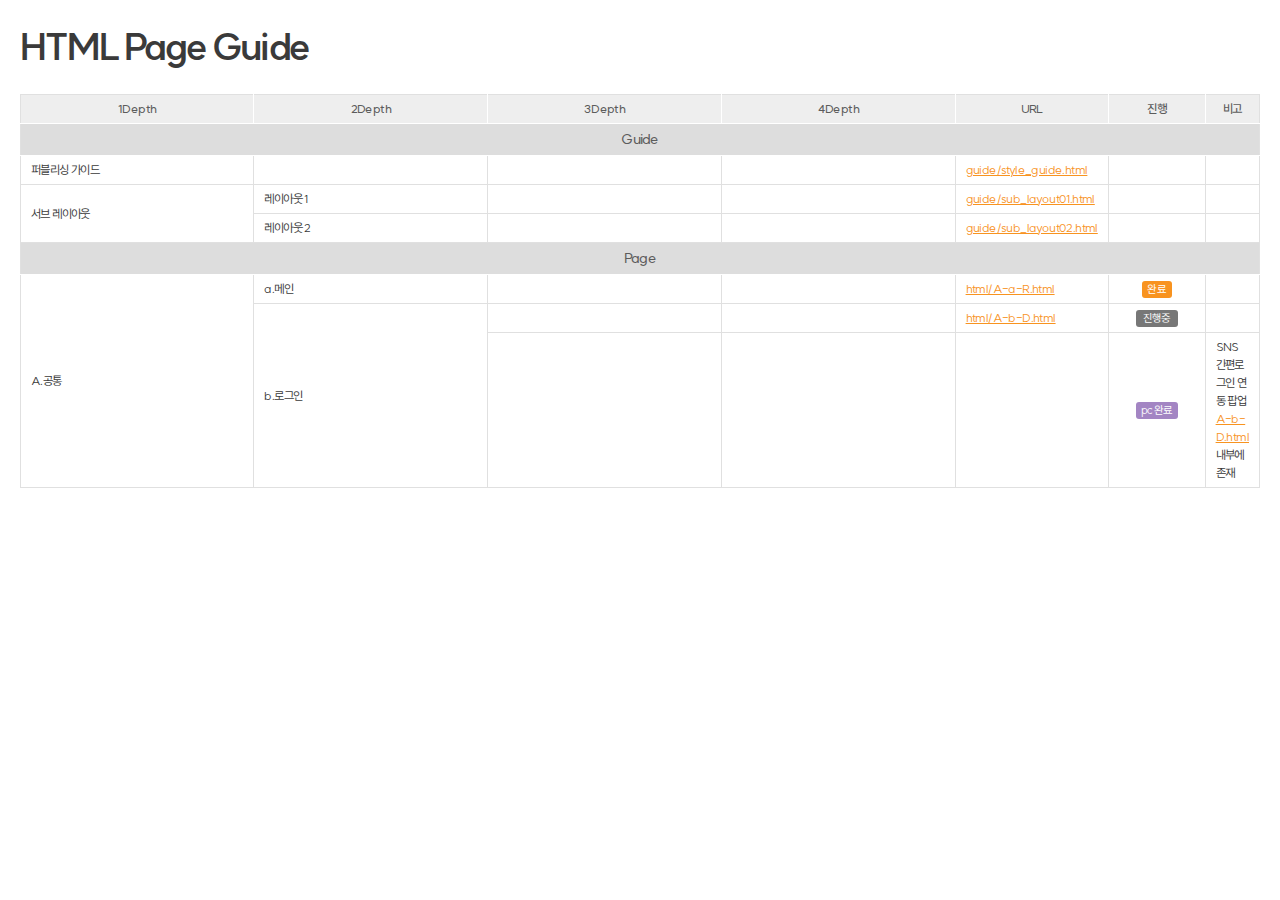
<file: ia.html>
<!DOCTYPE HTML>
<html lang="ko">
<head>
	<title>프로젝트 명</title>
	<meta http-equiv="Content-Type" content="text/html" charset="utf-8">
    <meta http-equiv="X-UA-Compatible" content="IE=edge">
    <meta name="viewport" content="width=device-width,height=device-height,initial-scale=1.0,minimum-scale=1,maximum-scale=1.0,user-scalable=no">
    <meta name="apple-mobile-web-app-capable" content="yes" />
    <meta name="apple-mobile-web-app-status-bar-style" content="black" />
    <meta name="format-detection" content="telephone=no" />

	<!-- reset css -->
    <link href="css/reset.css" rel="stylesheet" type="text/css">
    <link href="css/fonts.css" rel="stylesheet" type="text/css">

    <!-- jquery -->
    <script src="js/jquery-3.6.3.min.js"></script>
</head>
<style>
    body{ background: none; }
    .content{ padding: 0 20px; }
    h1{ padding: 20px 0; font-size: 36px; font-weight: 700; }
    table{ border: 1px solid #e0e0e0; border-collapse: collapse; width: 100%; }
    table td,
    table th{ padding: 5px 10px; font-size: 12px; vertical-align: middle; }
    table th{ background: #eeeeee; color: #5c5c5c; border: 1px solid #ffffff; border-top-color: #e0e0e0; text-align: center; font-weight: 500; }
    table th.tit-lg{ font-size: 14px; background: #dddddd; border-right: 1px solid #e0e0e0; }
    table tr th:first-child{ border-left: 1px solid #e0e0e0; }
    table tr th:last-child{ border-right: 1px solid #e0e0e0; }
    table td a,
    table td a:hover { text-decoration: underline; color: #f8931f }
    table td{ background: #ffffff; border: 1px solid #e0e0e0; }
    table td span {font-weight: bold; padding: 3px 5px; text-align: center; font-weight: 400; width: 30px; border-radius: 3px; background: #f8931f; display: block; margin: 0 auto; line-height: 1; color: #fff; font-size: 11px;}
    table td span.incomplete {background: #777777; width: 42px;}
    table td span.half {background: #a385c3; width: fit-content;}
</style>
<body>
    <div class="content">
        <h1>HTML Page Guide</h1>
        <table>
            <colgroup>
                <col style="width: 250px">
                <col style="width: 250px">
                <col style="width: 250px">
                <col style="width: 250px">
                <col style="width: auto">
                <col style="width: 100px">
                <col style="width: auto">
            </colgroup>
            <tbody>
                <tr>
                    <th>1Depth</th>
                    <th>2Depth</th>
                    <th>3Depth</th>
                    <th>4Depth</th>
                    <th>URL</th>
                    <th>진행</th>
                    <th>비고</th>
                </tr>
                <tr>
                    <th colspan="7" class="tit-lg">Guide</th>
                </tr>
                <tr>
                    <td>퍼블리싱 가이드</td>
                    <td>&nbsp;</td>
                    <td>&nbsp;</td>
                    <td>&nbsp;</td>
                    <td><a href="guide/style_guide.html" target="_blank" title="가이드">guide/style_guide.html</a></td>
                    <td>&nbsp;</td>
                    <td>&nbsp;</td>
                </tr>
                <tr>
                    <td rowspan="2">서브 레이아웃</td>
                    <td>레이아웃 1</td>
                    <td>&nbsp;</td>
                    <td>&nbsp;</td>
                    <td><a href="guide/sub_layout01.html" target="_blank" title="레이아웃1">guide/sub_layout01.html</a></td>
                    <td>&nbsp;</td>
                    <td>&nbsp;</td>
                </tr>
                <tr>
                    <td>레이아웃 2</td>
                    <td>&nbsp;</td>
                    <td>&nbsp;</td>
                    <td><a href="guide/sub_layout02.html" target="_blank" title="레이아웃2">guide/sub_layout02.html</a></td>
                    <td>&nbsp;</td>
                    <td>&nbsp;</td>
                </tr>
                <tr>
                    <th colspan="7" class="tit-lg">Page</th>
                </tr>
                <tr>
                    <td rowspan="3">A.공통</td>
                    <td>a.메인</td>
                    <td>&nbsp;</td>
                    <td>&nbsp;</td>
                    <td><a href="html/A-a-R.html" target="_blank" title="메인">html/A-a-R.html</a></td>
                    <td><span>완료</span></td>
                    <td>&nbsp;</td>
                </tr>
                <tr>
                    <td rowspan="2">b.로그인</td>
                    <td>&nbsp;</td>
                    <td>&nbsp;</td>
                    <td><a href="html/A-b-D.html" target="_blank" title="로그인">html/A-b-D.html</a></td>
                    <td><span class="incomplete">진행중</span></td>
                    <td>&nbsp;</td>
                </tr>
                <tr>
                    <td>&nbsp;</td>
                    <td>&nbsp;</td>
                    <td><a href="javascript:void(0);" target="_blank"></a></td>
                    <td><span class="half">pc 완료</span></td>
                    <td>SNS 간편로그인 연동 팝업 <a href="html/A-b-D.html" target="_blank">A-b-D.html</a> 내부에 존재</td>
                </tr>
            </tbody>
        </table>
    </div>
</body>
</html>
</file>
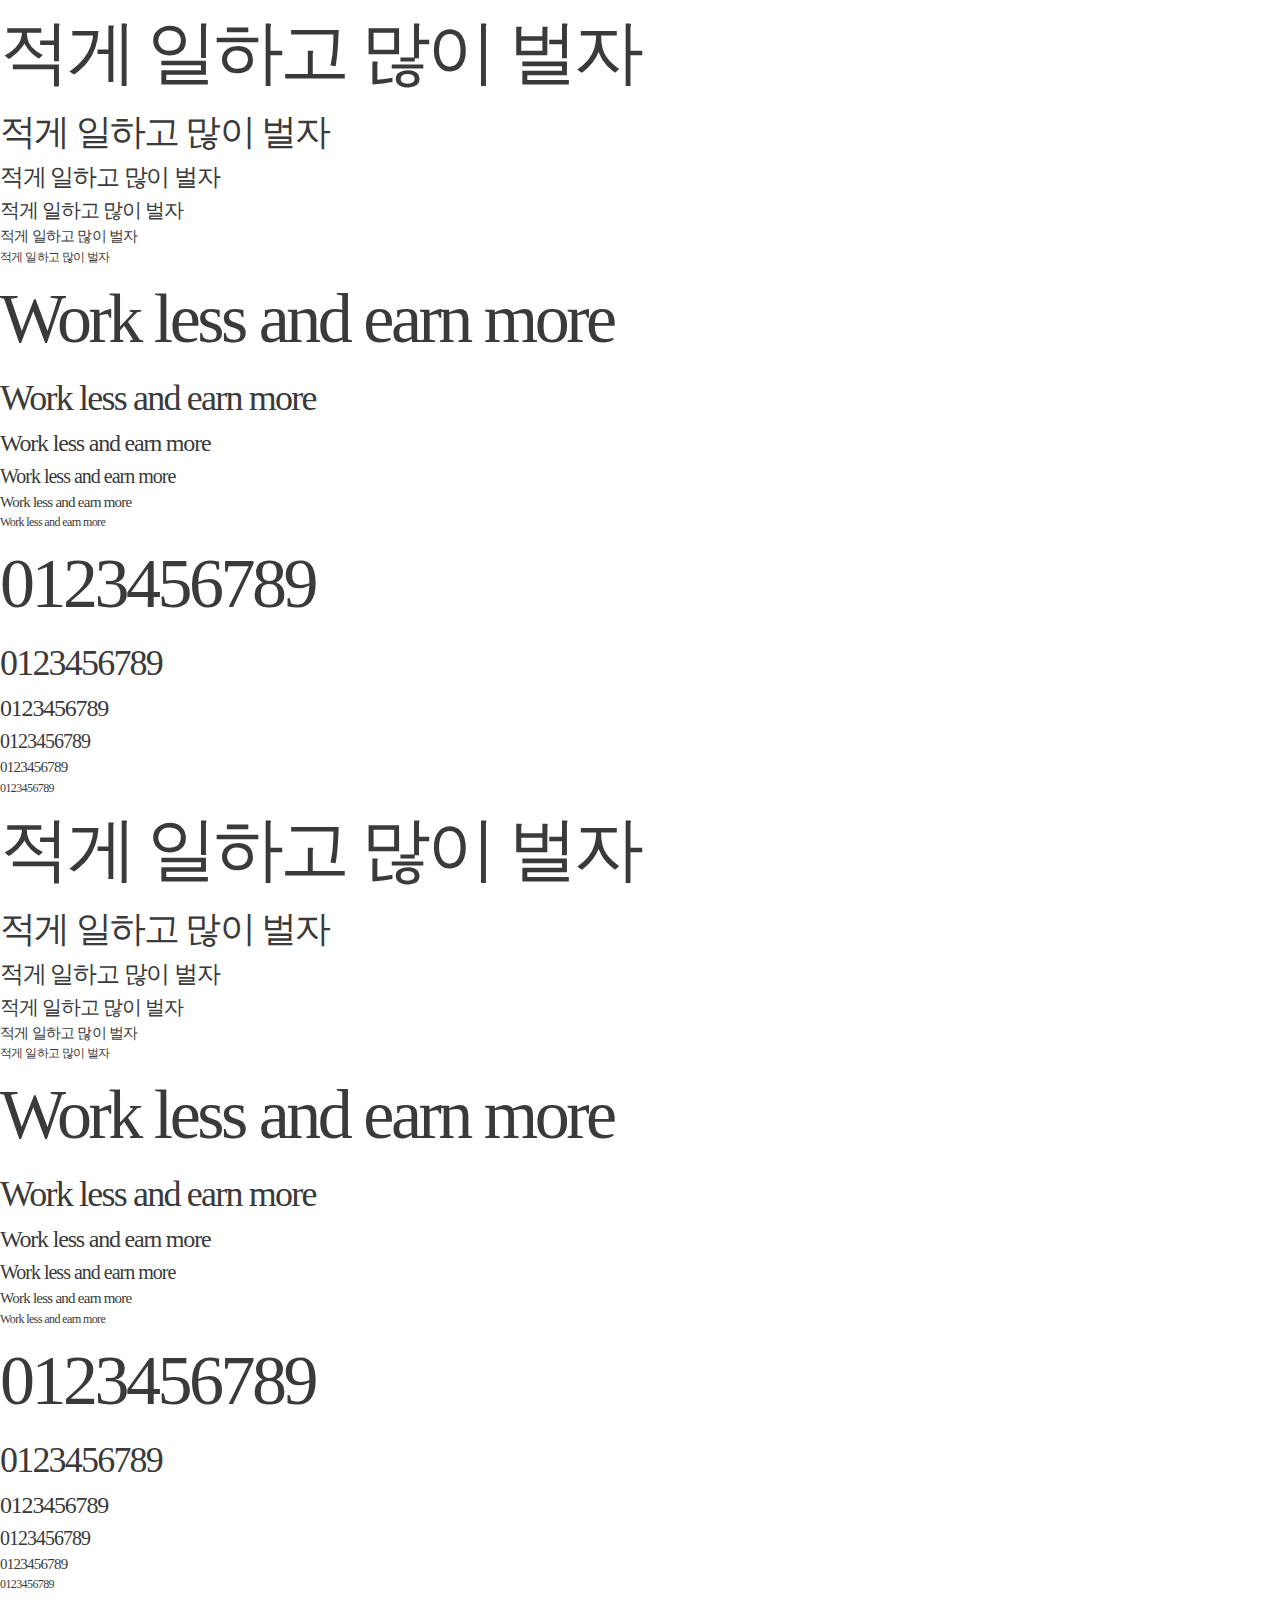
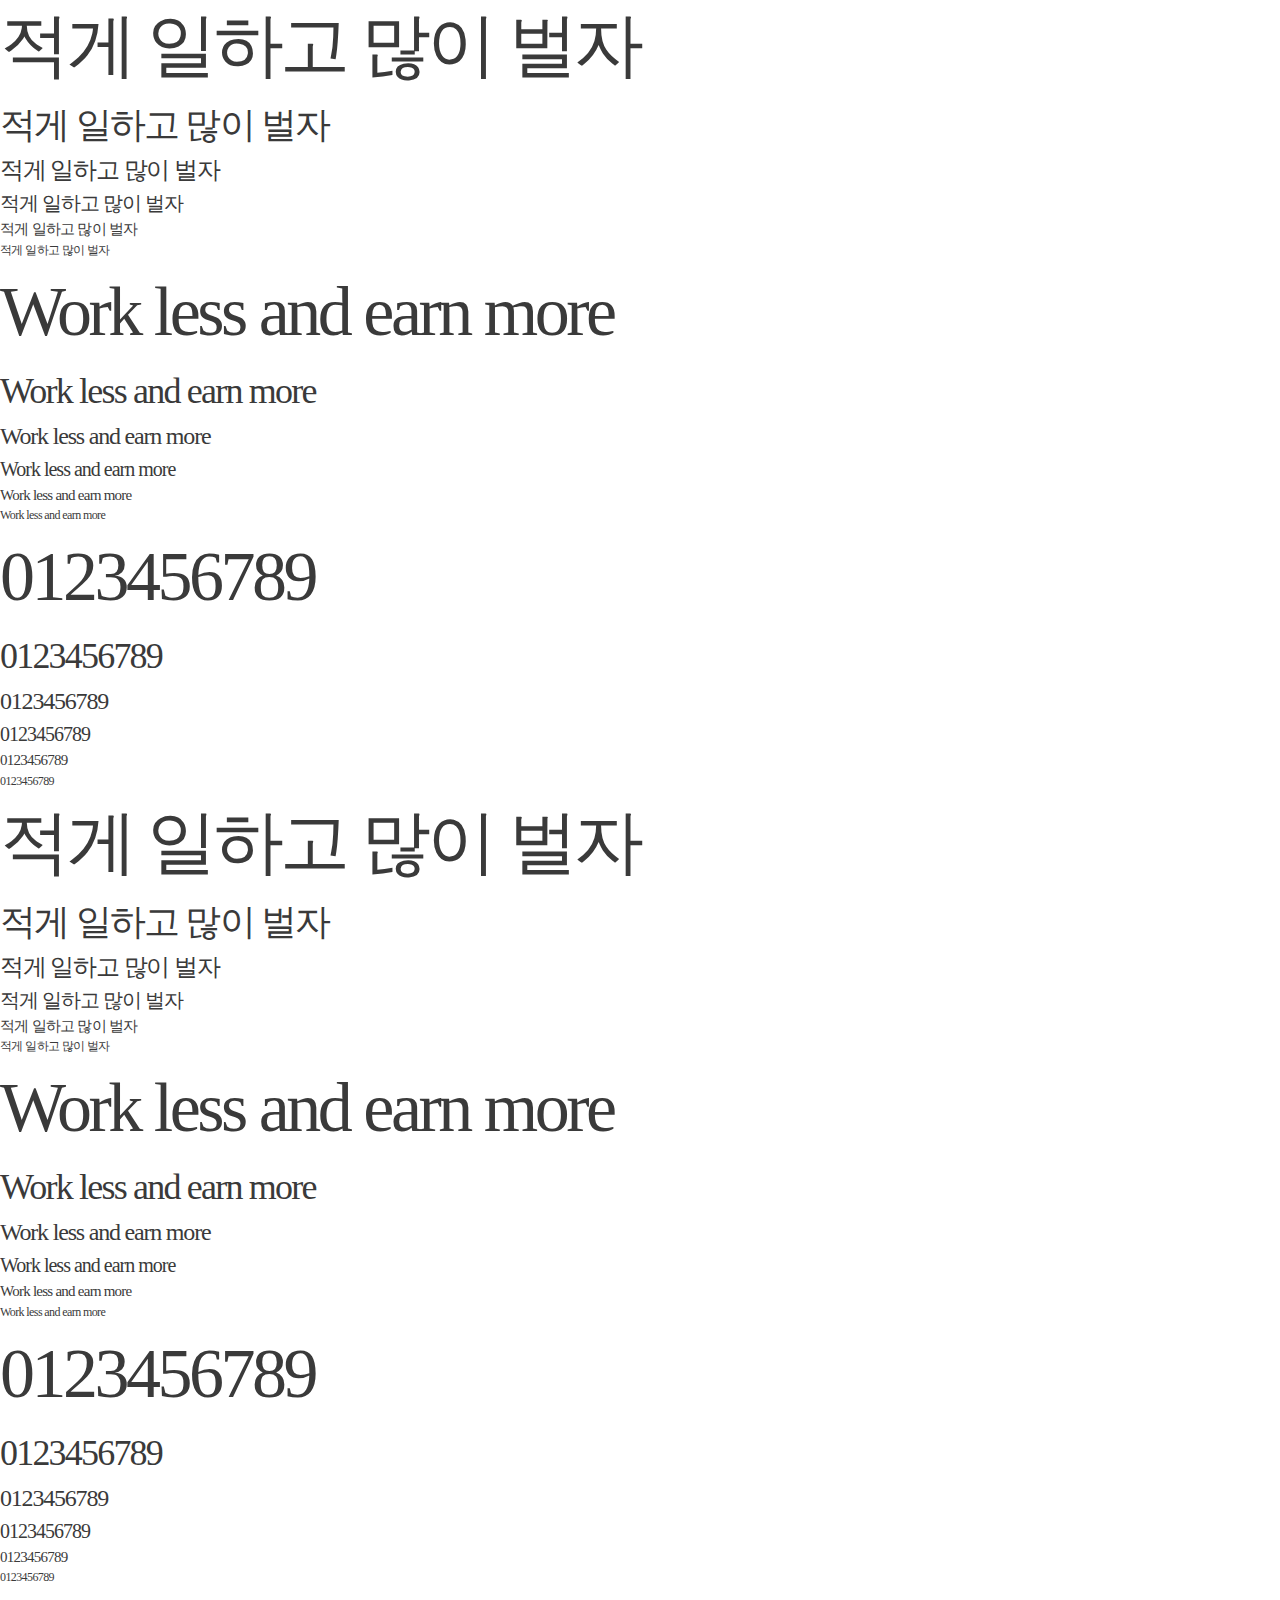
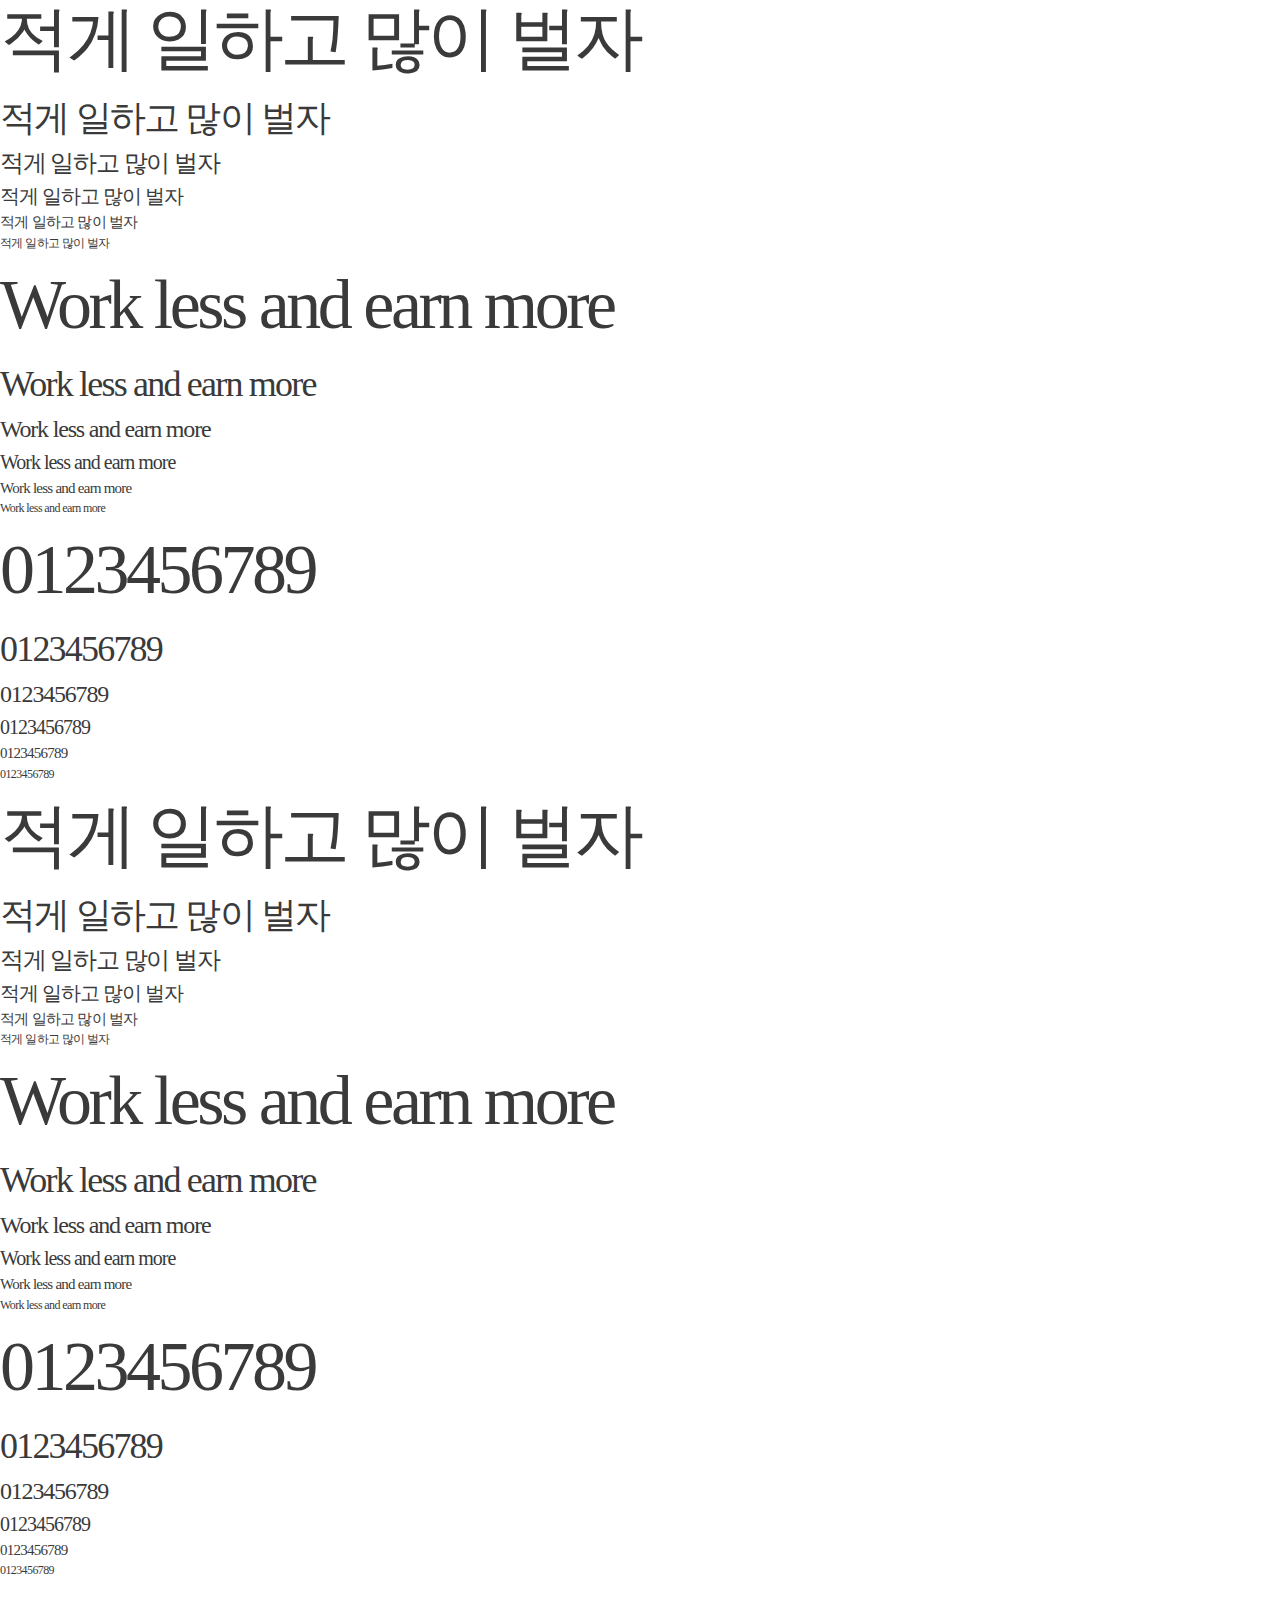
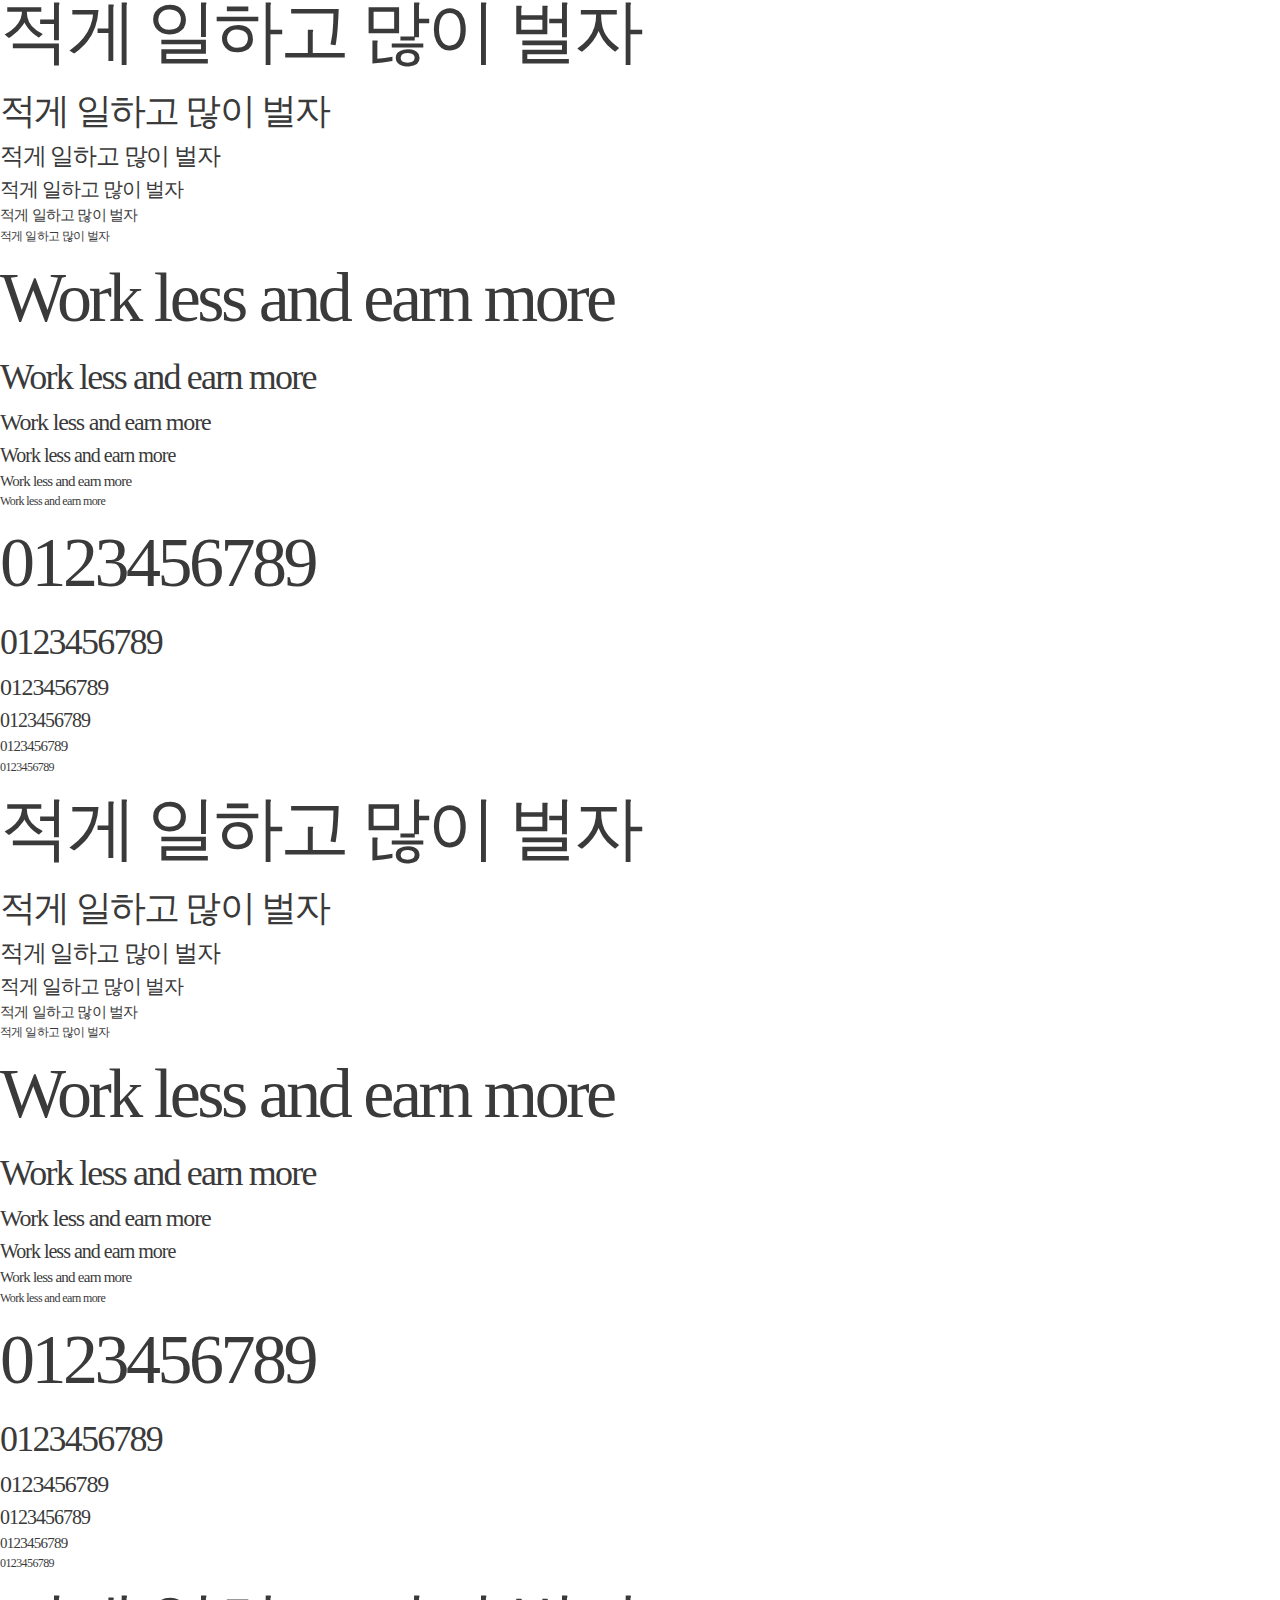
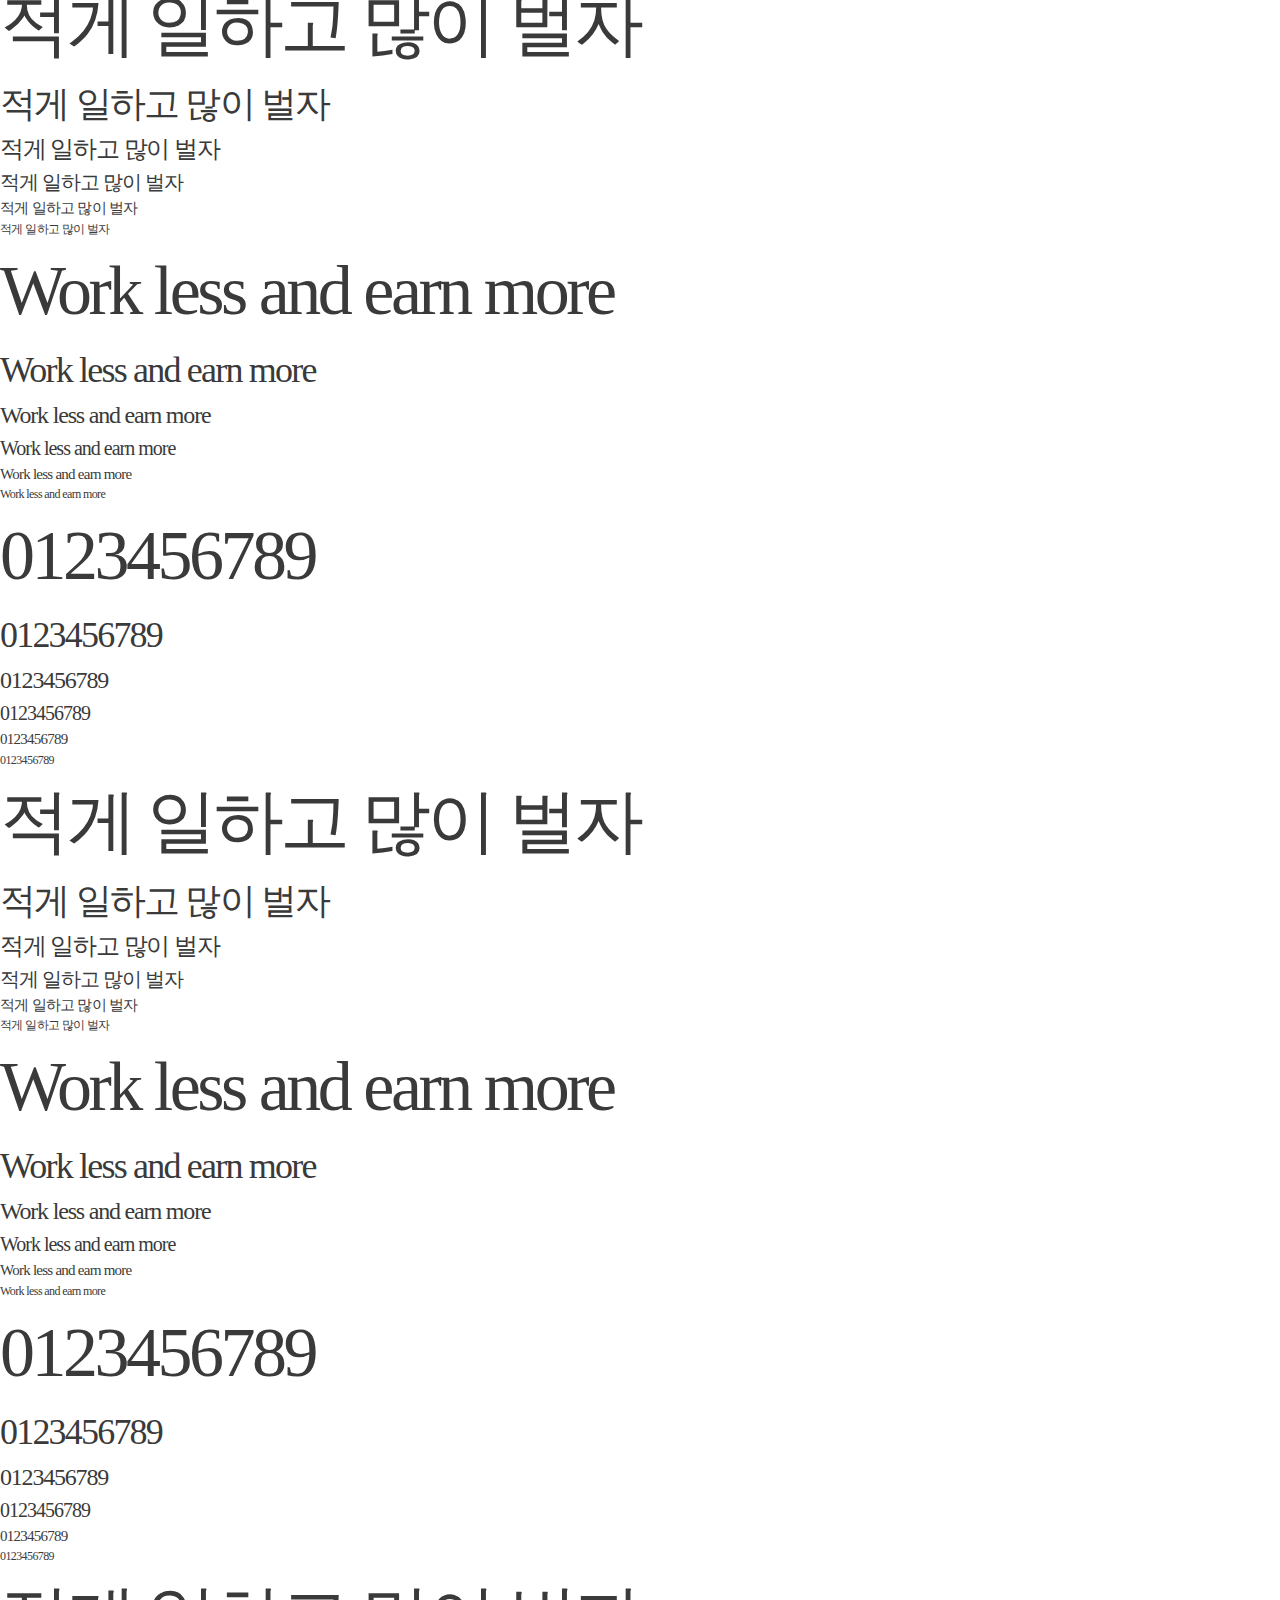
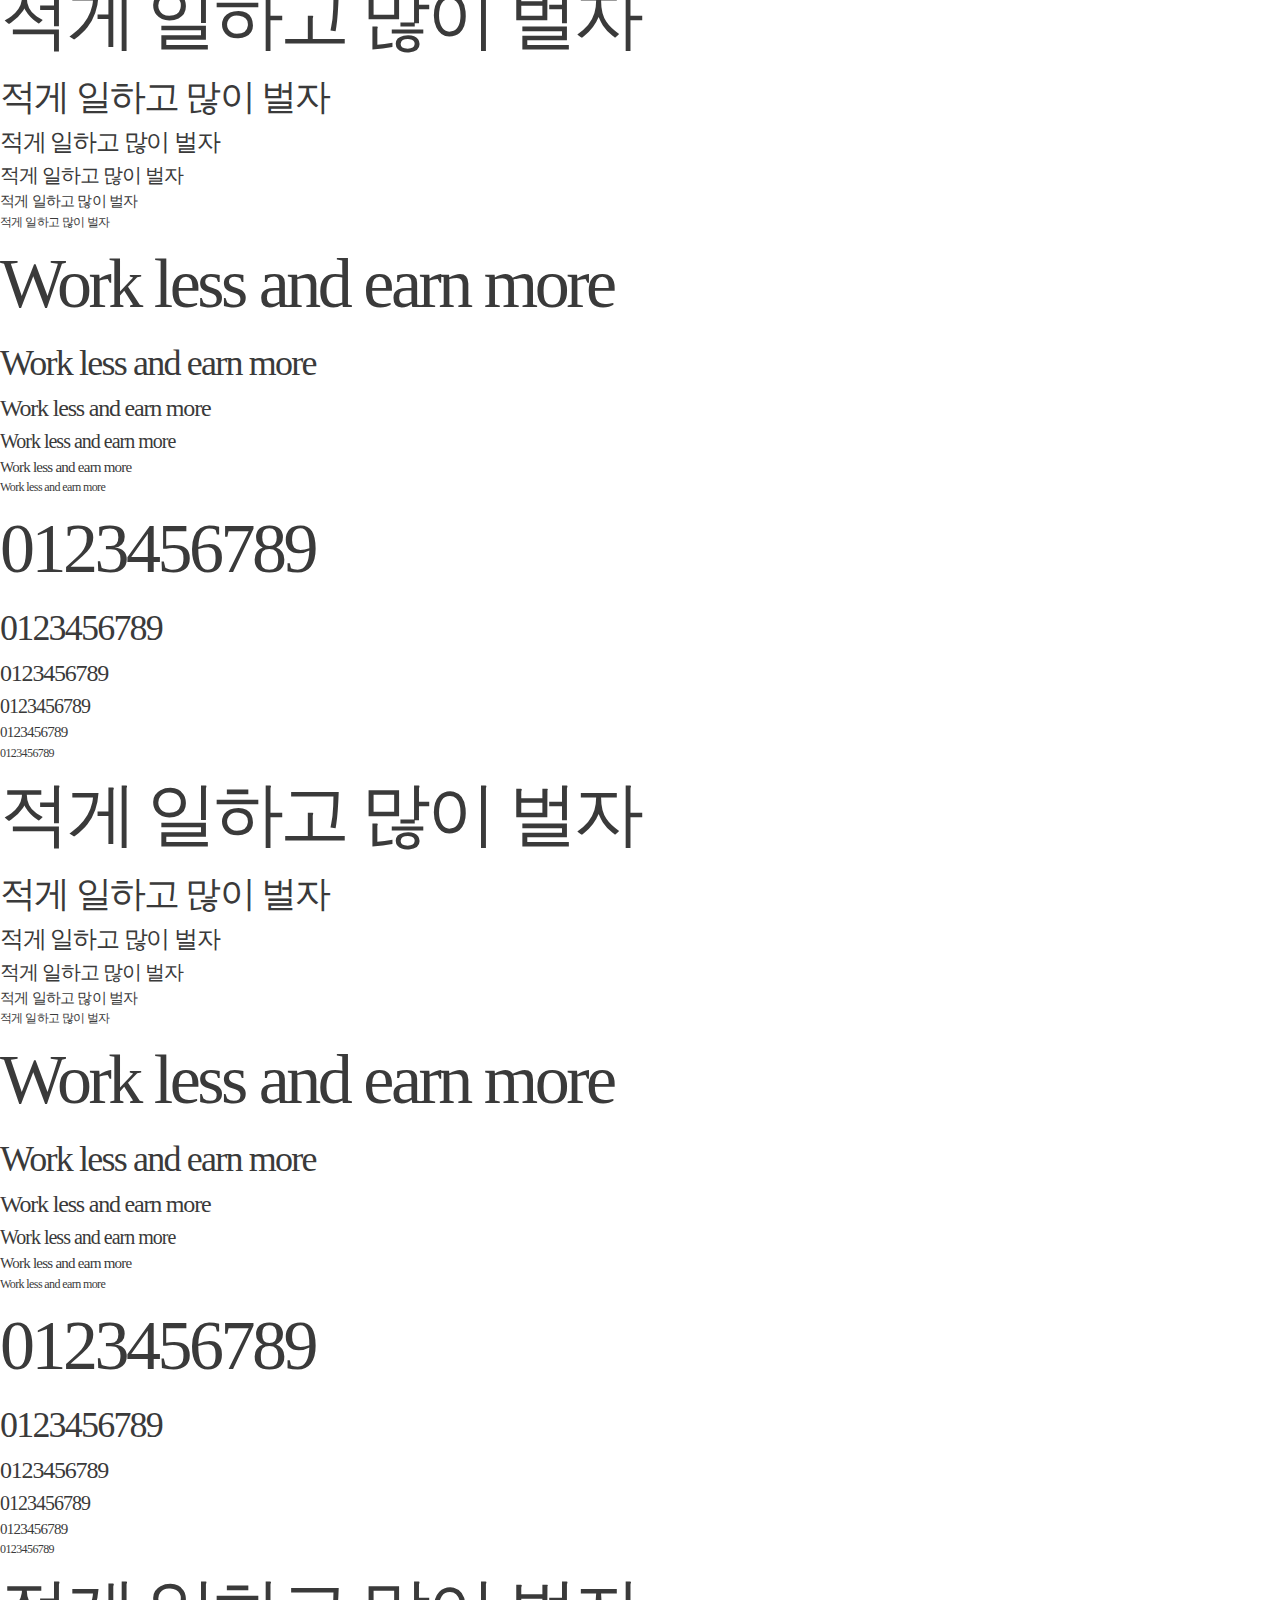
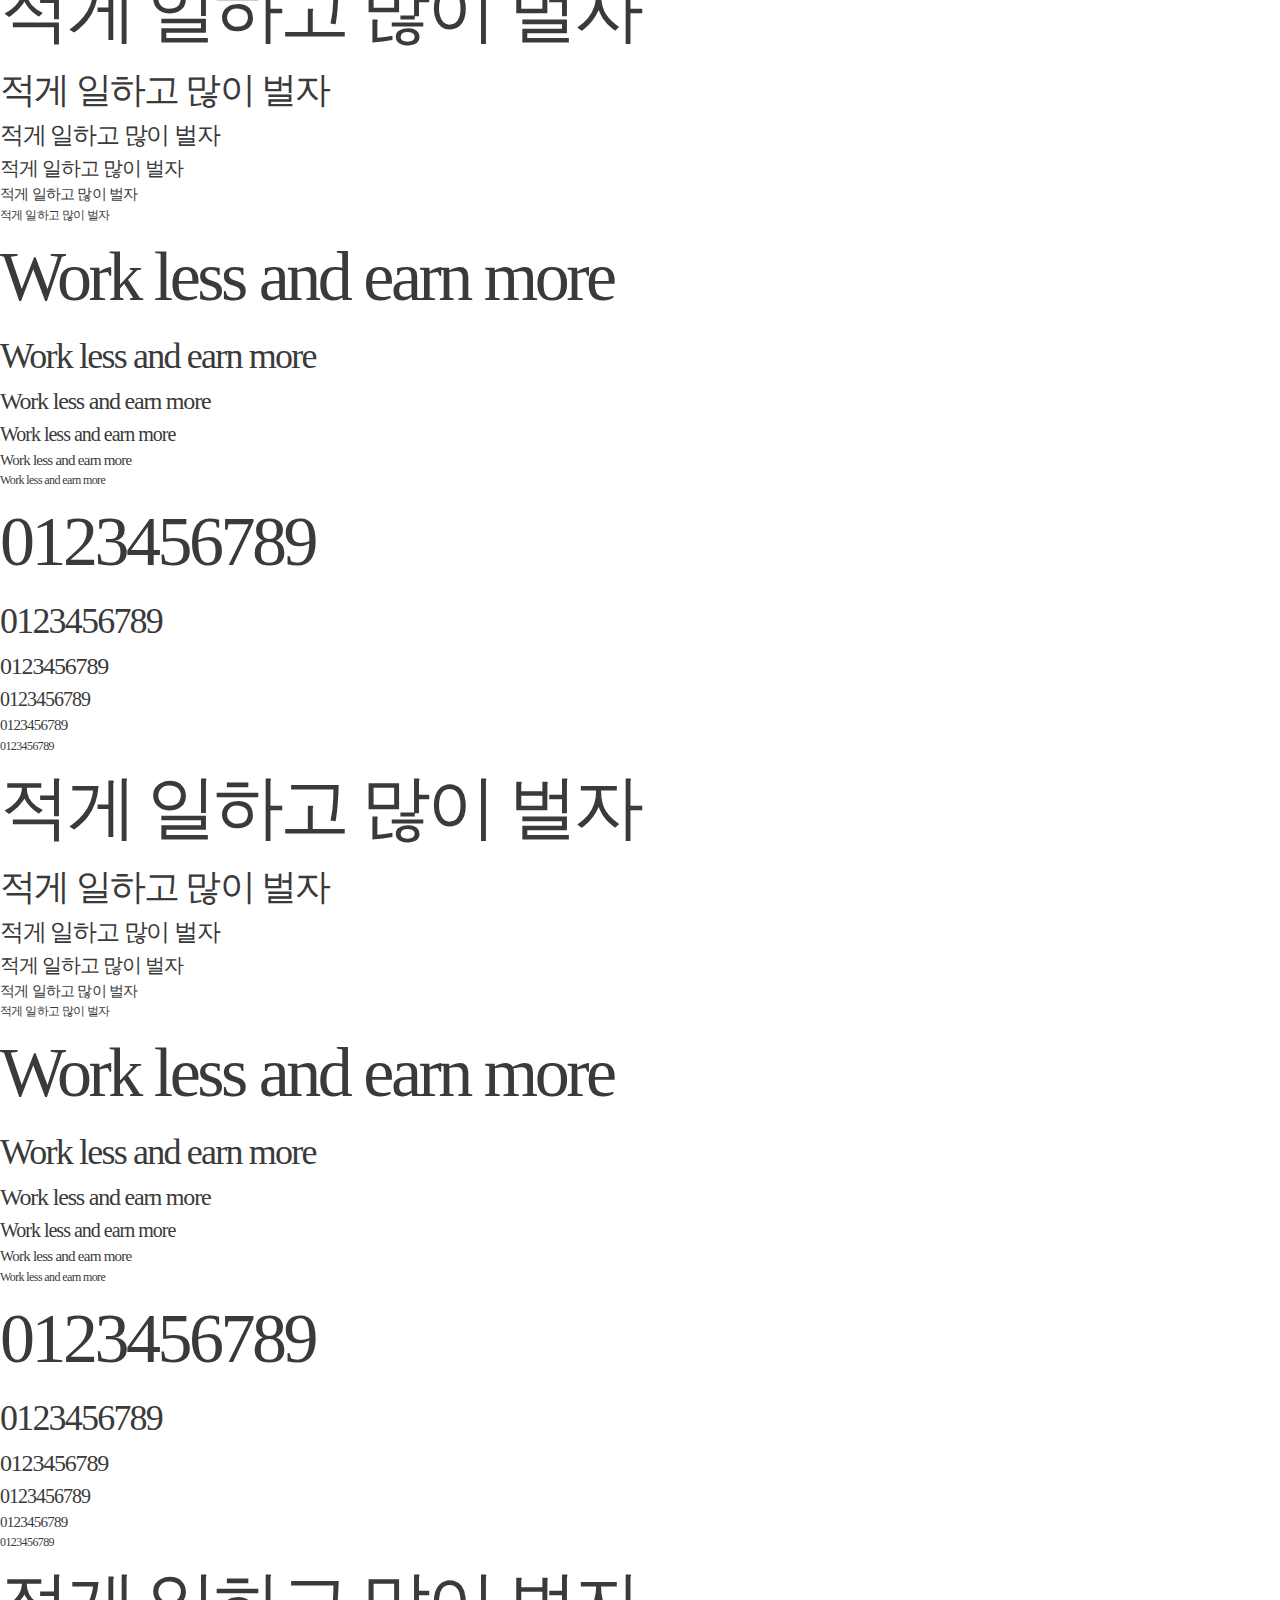
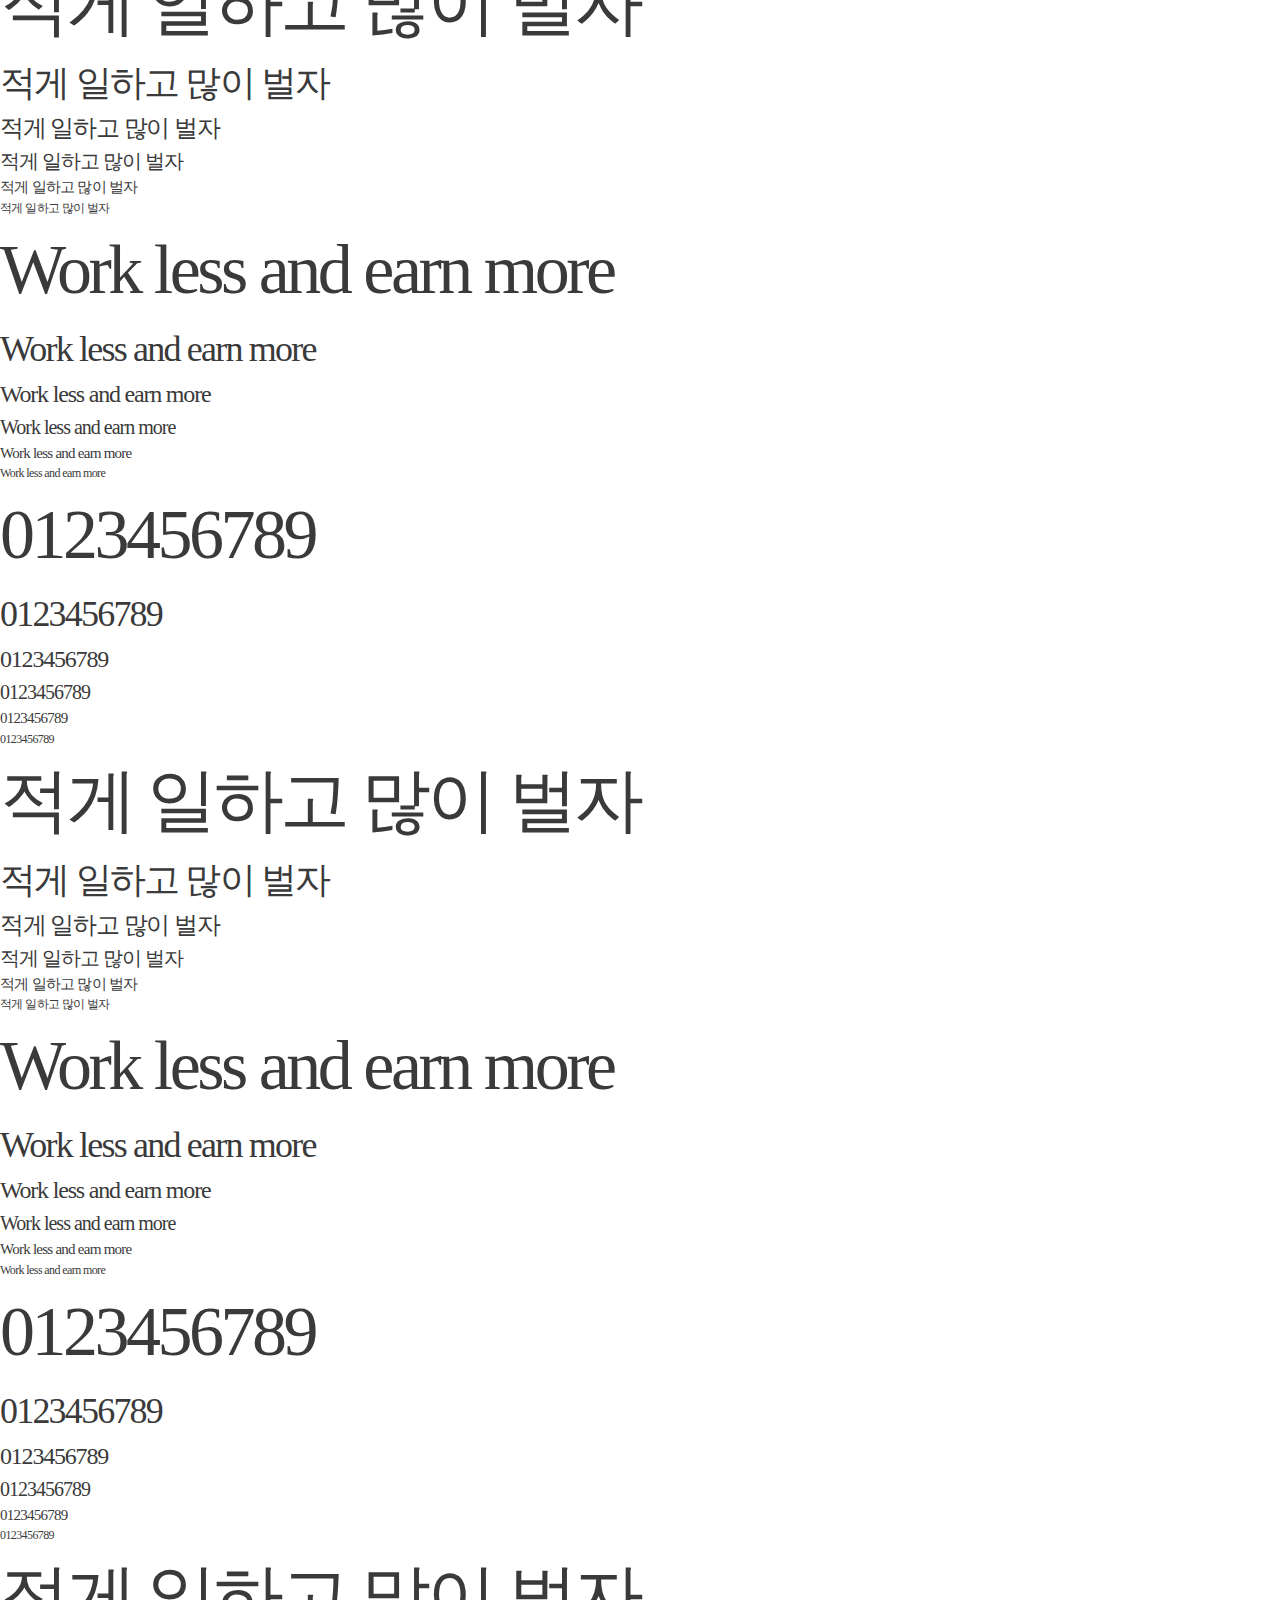
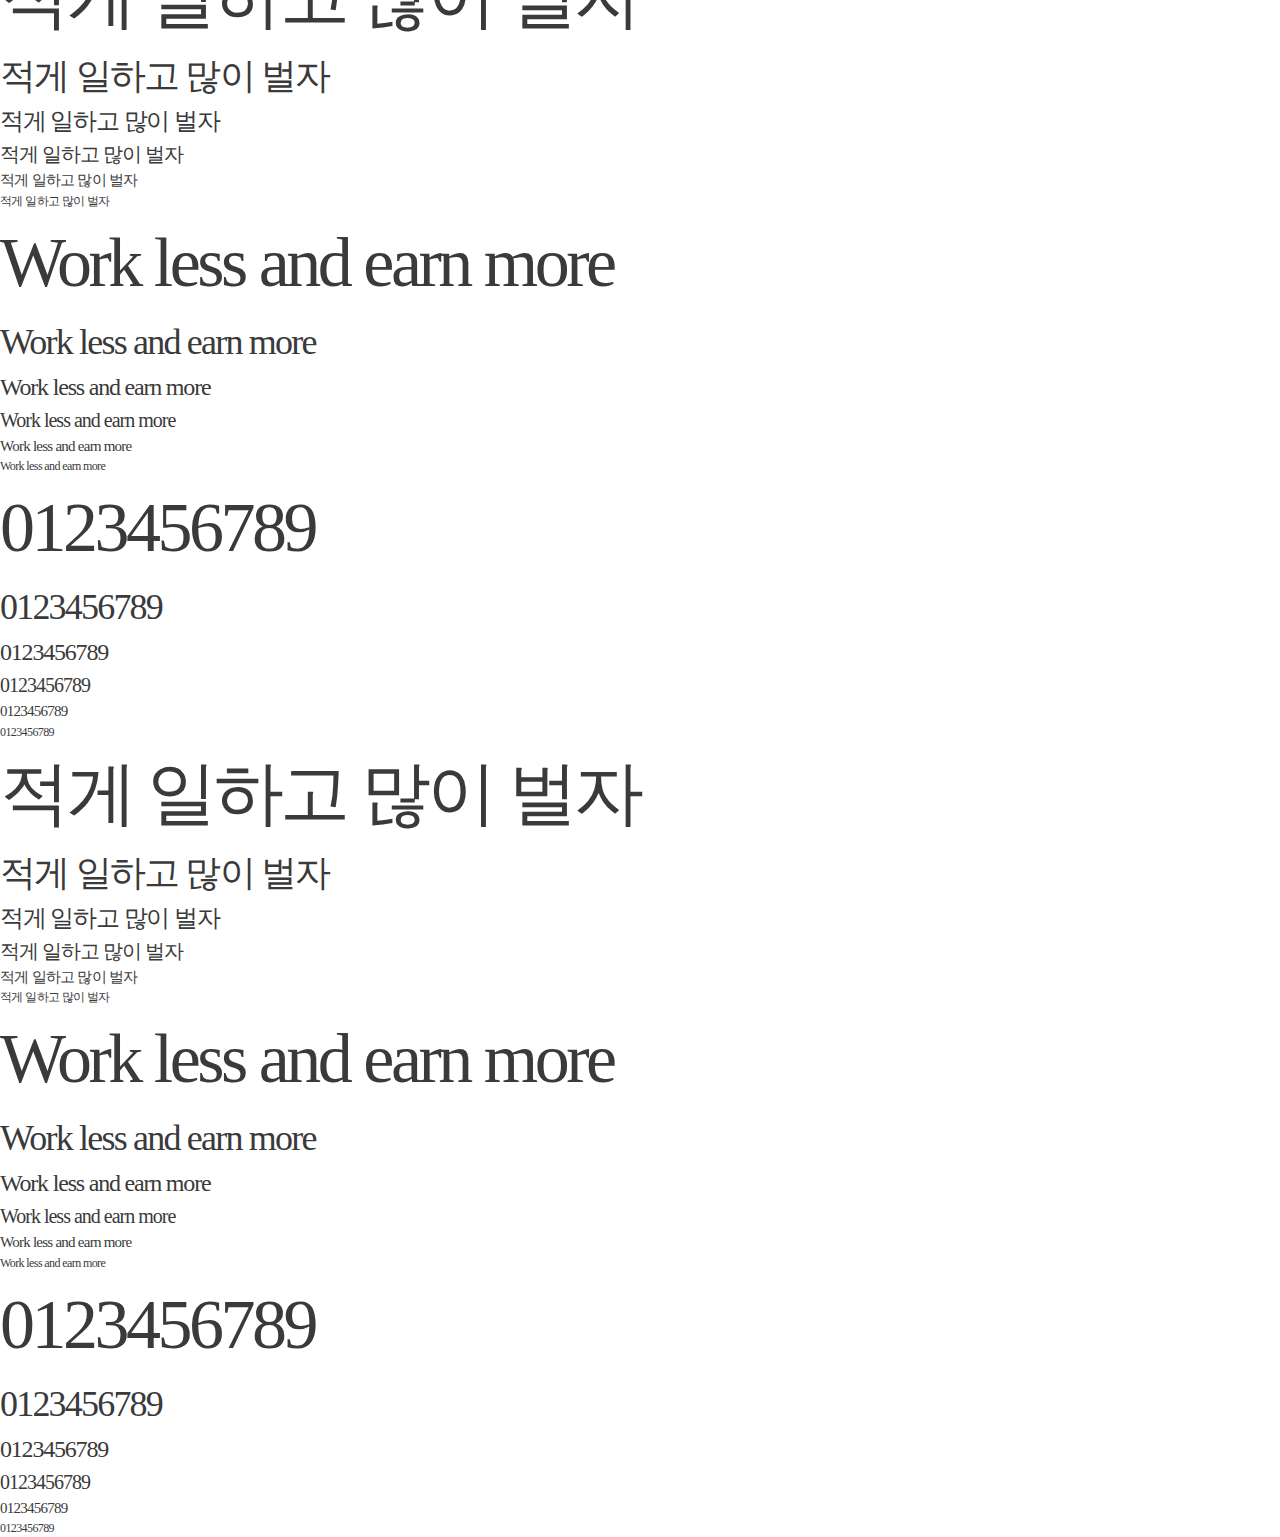
<file: html/font_test.html>
<!DOCTYPE HTML>
<html>
<head>
	<title>Default</title>
	<meta http-equiv="Content-Type" content="text/html" charset="utf-8">
    <meta http-equiv="X-UA-Compatible" content="IE=edge">
    <meta name="viewport" content="width=device-width,height=device-height,initial-scale=1.0,minimum-scale=1,maximum-scale=1.0,user-scalable=no">
    <meta name="apple-mobile-web-app-capable" content="yes" />
    <meta name="apple-mobile-web-app-status-bar-style" content="black" />
    <meta name="format-detection" content="telephone=no" />

	<!-- reset css -->
    <link href="../css/reset.css" rel="stylesheet" type="text/css">
    <link href="../css/fonts.css" rel="stylesheet" type="text/css">

    <!-- dist/css -->
    <!-- <link href="../dist/css/style.css" rel="stylesheet" type="text/css"> -->

    <!-- custom css -->
    <!-- <link href="../css/common.css" rel="stylesheet" type="text/css">
    <link href="../css/main.css" rel="stylesheet" type="text/css">
    <link href="../css/sub.css" rel="stylesheet" type="text/css"> -->

    <!-- jquery -->
    <script src="../js/jquery-3.6.3.min.js"></script>

    <!-- dist/js -->
    <!-- <script src="../dist/js/script.js"></script> -->
    
    <!-- custom js -->
    <!-- <script src="../js/common.js"></script>
    <script src="../js/main.js"></script>
    <script src="../js/sub.js"></script> -->

    
<style>
    .nanum-square-round{ font-family: 'NanumSquareRound' !important; font-weight: 400; }
    .nanum-square{ font-family: 'NanumSquare' !important; font-weight: 400; }
    .nanum-barunpen{ font-family: 'NanumBarunpen' !important; font-weight: 400; }
    .nanum-barun-gothic{ font-family: 'NanumBarunGothic' !important; font-weight: 400; }
    .nanum-brush{ font-family: 'NanumBrush' !important; font-weight: 400; }
    .nanum-pen{ font-family: 'NanumPen' !important; font-weight: 400; }
    .nanum-gothic{ font-family: 'NanumGothic' !important; font-weight: 400; }
    .noto-sans-kr{ font-family: 'NotoSansKR' !important; font-weight: 400; }
    .spoqa-han-sans-neo{ font-family: 'SpoqaHanSansNeo' !important; font-weight: 400; }
    .lexend{ font-family: 'Lexend' !important; font-weight: 400; }
    .ohsqare{ font-family: 'Cafe24Ohsquare' !important; font-weight: 400; }
    .nunito{ font-family: 'Nunito' !important; font-weight: 400; }
    .mada{ font-family: 'Mada' !important; font-weight: 400; }
    .yeseva-one{ font-family: 'YesevaOne' !important; font-weight: 400; }
    .lato{ font-family: 'Lato' !important; font-weight: 400; }
    .recipe-korea{ font-family: 'Recipekorea' !important; font-weight: 400; }
    .rubik{ font-family: 'Rubik' !important; font-weight: 400; }
    .gmarket{ font-family: 'Gmarket' !important; font-weight: 400; }
    h1{ font-size: 70px; }
    h2{ font-size: 36px; }
    h3{ font-size: 24px; }
    h4{ font-size: 20px; }
    h5{ font-size: 15px; }
    h6{ font-size: 12px; }
</style>
</head>
<body>
    <div class="nanum-square-round">
        <h1>적게 일하고 많이 벌자</h1>
        <h2>적게 일하고 많이 벌자</h2>
        <h3>적게 일하고 많이 벌자</h3>
        <h4>적게 일하고 많이 벌자</h4>
        <h5>적게 일하고 많이 벌자</h5>
        <h6>적게 일하고 많이 벌자</h6>

        <h1>Work less and earn more</h1>
        <h2>Work less and earn more</h2>
        <h3>Work less and earn more</h3>
        <h4>Work less and earn more</h4>
        <h5>Work less and earn more</h5>
        <h6>Work less and earn more</h6>

        <h1>0123456789</h1>
        <h2>0123456789</h2>
        <h3>0123456789</h3>
        <h4>0123456789</h4>
        <h5>0123456789</h5>
        <h6>0123456789</h6>
    </div>
    
    <div class="nanum-square">
        <h1>적게 일하고 많이 벌자</h1>
        <h2>적게 일하고 많이 벌자</h2>
        <h3>적게 일하고 많이 벌자</h3>
        <h4>적게 일하고 많이 벌자</h4>
        <h5>적게 일하고 많이 벌자</h5>
        <h6>적게 일하고 많이 벌자</h6>

        <h1>Work less and earn more</h1>
        <h2>Work less and earn more</h2>
        <h3>Work less and earn more</h3>
        <h4>Work less and earn more</h4>
        <h5>Work less and earn more</h5>
        <h6>Work less and earn more</h6>

        <h1>0123456789</h1>
        <h2>0123456789</h2>
        <h3>0123456789</h3>
        <h4>0123456789</h4>
        <h5>0123456789</h5>
        <h6>0123456789</h6>
    </div>
    
    <div class="nanum-barunpen">
        <h1>적게 일하고 많이 벌자</h1>
        <h2>적게 일하고 많이 벌자</h2>
        <h3>적게 일하고 많이 벌자</h3>
        <h4>적게 일하고 많이 벌자</h4>
        <h5>적게 일하고 많이 벌자</h5>
        <h6>적게 일하고 많이 벌자</h6>

        <h1>Work less and earn more</h1>
        <h2>Work less and earn more</h2>
        <h3>Work less and earn more</h3>
        <h4>Work less and earn more</h4>
        <h5>Work less and earn more</h5>
        <h6>Work less and earn more</h6>

        <h1>0123456789</h1>
        <h2>0123456789</h2>
        <h3>0123456789</h3>
        <h4>0123456789</h4>
        <h5>0123456789</h5>
        <h6>0123456789</h6>
    </div>
    
    <div class="nanum-barun-gothic">
        <h1>적게 일하고 많이 벌자</h1>
        <h2>적게 일하고 많이 벌자</h2>
        <h3>적게 일하고 많이 벌자</h3>
        <h4>적게 일하고 많이 벌자</h4>
        <h5>적게 일하고 많이 벌자</h5>
        <h6>적게 일하고 많이 벌자</h6>

        <h1>Work less and earn more</h1>
        <h2>Work less and earn more</h2>
        <h3>Work less and earn more</h3>
        <h4>Work less and earn more</h4>
        <h5>Work less and earn more</h5>
        <h6>Work less and earn more</h6>

        <h1>0123456789</h1>
        <h2>0123456789</h2>
        <h3>0123456789</h3>
        <h4>0123456789</h4>
        <h5>0123456789</h5>
        <h6>0123456789</h6>
    </div>
    
    <div class="nanum-brush">
        <h1>적게 일하고 많이 벌자</h1>
        <h2>적게 일하고 많이 벌자</h2>
        <h3>적게 일하고 많이 벌자</h3>
        <h4>적게 일하고 많이 벌자</h4>
        <h5>적게 일하고 많이 벌자</h5>
        <h6>적게 일하고 많이 벌자</h6>

        <h1>Work less and earn more</h1>
        <h2>Work less and earn more</h2>
        <h3>Work less and earn more</h3>
        <h4>Work less and earn more</h4>
        <h5>Work less and earn more</h5>
        <h6>Work less and earn more</h6>

        <h1>0123456789</h1>
        <h2>0123456789</h2>
        <h3>0123456789</h3>
        <h4>0123456789</h4>
        <h5>0123456789</h5>
        <h6>0123456789</h6>
    </div>
    
    <div class="nanum-pen">
        <h1>적게 일하고 많이 벌자</h1>
        <h2>적게 일하고 많이 벌자</h2>
        <h3>적게 일하고 많이 벌자</h3>
        <h4>적게 일하고 많이 벌자</h4>
        <h5>적게 일하고 많이 벌자</h5>
        <h6>적게 일하고 많이 벌자</h6>

        <h1>Work less and earn more</h1>
        <h2>Work less and earn more</h2>
        <h3>Work less and earn more</h3>
        <h4>Work less and earn more</h4>
        <h5>Work less and earn more</h5>
        <h6>Work less and earn more</h6>

        <h1>0123456789</h1>
        <h2>0123456789</h2>
        <h3>0123456789</h3>
        <h4>0123456789</h4>
        <h5>0123456789</h5>
        <h6>0123456789</h6>
    </div>
    
    <div class="nanum-gothic">
        <h1>적게 일하고 많이 벌자</h1>
        <h2>적게 일하고 많이 벌자</h2>
        <h3>적게 일하고 많이 벌자</h3>
        <h4>적게 일하고 많이 벌자</h4>
        <h5>적게 일하고 많이 벌자</h5>
        <h6>적게 일하고 많이 벌자</h6>

        <h1>Work less and earn more</h1>
        <h2>Work less and earn more</h2>
        <h3>Work less and earn more</h3>
        <h4>Work less and earn more</h4>
        <h5>Work less and earn more</h5>
        <h6>Work less and earn more</h6>

        <h1>0123456789</h1>
        <h2>0123456789</h2>
        <h3>0123456789</h3>
        <h4>0123456789</h4>
        <h5>0123456789</h5>
        <h6>0123456789</h6>
    </div>
    
    <!-- cjk는 공식적으로 ttf버전이 없다 또한 확장자 변환시 파일 손상으로 인해 사용이 불가능하다(otf버전만 있음) -->
    <div class="noto-sans-kr">
        <h1>적게 일하고 많이 벌자</h1>
        <h2>적게 일하고 많이 벌자</h2>
        <h3>적게 일하고 많이 벌자</h3>
        <h4>적게 일하고 많이 벌자</h4>
        <h5>적게 일하고 많이 벌자</h5>
        <h6>적게 일하고 많이 벌자</h6>

        <h1>Work less and earn more</h1>
        <h2>Work less and earn more</h2>
        <h3>Work less and earn more</h3>
        <h4>Work less and earn more</h4>
        <h5>Work less and earn more</h5>
        <h6>Work less and earn more</h6>

        <h1>0123456789</h1>
        <h2>0123456789</h2>
        <h3>0123456789</h3>
        <h4>0123456789</h4>
        <h5>0123456789</h5>
        <h6>0123456789</h6>
    </div>
    
    <div class="spoqa-han-sans-neo">
        <h1>적게 일하고 많이 벌자</h1>
        <h2>적게 일하고 많이 벌자</h2>
        <h3>적게 일하고 많이 벌자</h3>
        <h4>적게 일하고 많이 벌자</h4>
        <h5>적게 일하고 많이 벌자</h5>
        <h6>적게 일하고 많이 벌자</h6>

        <h1>Work less and earn more</h1>
        <h2>Work less and earn more</h2>
        <h3>Work less and earn more</h3>
        <h4>Work less and earn more</h4>
        <h5>Work less and earn more</h5>
        <h6>Work less and earn more</h6>

        <h1>0123456789</h1>
        <h2>0123456789</h2>
        <h3>0123456789</h3>
        <h4>0123456789</h4>
        <h5>0123456789</h5>
        <h6>0123456789</h6>
    </div>
    
    <div class="lexend">
        <h1>적게 일하고 많이 벌자</h1>
        <h2>적게 일하고 많이 벌자</h2>
        <h3>적게 일하고 많이 벌자</h3>
        <h4>적게 일하고 많이 벌자</h4>
        <h5>적게 일하고 많이 벌자</h5>
        <h6>적게 일하고 많이 벌자</h6>

        <h1>Work less and earn more</h1>
        <h2>Work less and earn more</h2>
        <h3>Work less and earn more</h3>
        <h4>Work less and earn more</h4>
        <h5>Work less and earn more</h5>
        <h6>Work less and earn more</h6>

        <h1>0123456789</h1>
        <h2>0123456789</h2>
        <h3>0123456789</h3>
        <h4>0123456789</h4>
        <h5>0123456789</h5>
        <h6>0123456789</h6>
    </div>
    
    <div class="ohsqare">
        <h1>적게 일하고 많이 벌자</h1>
        <h2>적게 일하고 많이 벌자</h2>
        <h3>적게 일하고 많이 벌자</h3>
        <h4>적게 일하고 많이 벌자</h4>
        <h5>적게 일하고 많이 벌자</h5>
        <h6>적게 일하고 많이 벌자</h6>

        <h1>Work less and earn more</h1>
        <h2>Work less and earn more</h2>
        <h3>Work less and earn more</h3>
        <h4>Work less and earn more</h4>
        <h5>Work less and earn more</h5>
        <h6>Work less and earn more</h6>

        <h1>0123456789</h1>
        <h2>0123456789</h2>
        <h3>0123456789</h3>
        <h4>0123456789</h4>
        <h5>0123456789</h5>
        <h6>0123456789</h6>
    </div>
    
    <div class="nunito">
        <h1>적게 일하고 많이 벌자</h1>
        <h2>적게 일하고 많이 벌자</h2>
        <h3>적게 일하고 많이 벌자</h3>
        <h4>적게 일하고 많이 벌자</h4>
        <h5>적게 일하고 많이 벌자</h5>
        <h6>적게 일하고 많이 벌자</h6>

        <h1>Work less and earn more</h1>
        <h2>Work less and earn more</h2>
        <h3>Work less and earn more</h3>
        <h4>Work less and earn more</h4>
        <h5>Work less and earn more</h5>
        <h6>Work less and earn more</h6>

        <h1>0123456789</h1>
        <h2>0123456789</h2>
        <h3>0123456789</h3>
        <h4>0123456789</h4>
        <h5>0123456789</h5>
        <h6>0123456789</h6>
    </div>
    
    <div class="mada">
        <h1>적게 일하고 많이 벌자</h1>
        <h2>적게 일하고 많이 벌자</h2>
        <h3>적게 일하고 많이 벌자</h3>
        <h4>적게 일하고 많이 벌자</h4>
        <h5>적게 일하고 많이 벌자</h5>
        <h6>적게 일하고 많이 벌자</h6>

        <h1>Work less and earn more</h1>
        <h2>Work less and earn more</h2>
        <h3>Work less and earn more</h3>
        <h4>Work less and earn more</h4>
        <h5>Work less and earn more</h5>
        <h6>Work less and earn more</h6>

        <h1>0123456789</h1>
        <h2>0123456789</h2>
        <h3>0123456789</h3>
        <h4>0123456789</h4>
        <h5>0123456789</h5>
        <h6>0123456789</h6>
    </div>
    
    <div class="yeseva-one">
        <h1>적게 일하고 많이 벌자</h1>
        <h2>적게 일하고 많이 벌자</h2>
        <h3>적게 일하고 많이 벌자</h3>
        <h4>적게 일하고 많이 벌자</h4>
        <h5>적게 일하고 많이 벌자</h5>
        <h6>적게 일하고 많이 벌자</h6>

        <h1>Work less and earn more</h1>
        <h2>Work less and earn more</h2>
        <h3>Work less and earn more</h3>
        <h4>Work less and earn more</h4>
        <h5>Work less and earn more</h5>
        <h6>Work less and earn more</h6>

        <h1>0123456789</h1>
        <h2>0123456789</h2>
        <h3>0123456789</h3>
        <h4>0123456789</h4>
        <h5>0123456789</h5>
        <h6>0123456789</h6>
    </div>
    
    <div class="lato">
        <h1>적게 일하고 많이 벌자</h1>
        <h2>적게 일하고 많이 벌자</h2>
        <h3>적게 일하고 많이 벌자</h3>
        <h4>적게 일하고 많이 벌자</h4>
        <h5>적게 일하고 많이 벌자</h5>
        <h6>적게 일하고 많이 벌자</h6>

        <h1>Work less and earn more</h1>
        <h2>Work less and earn more</h2>
        <h3>Work less and earn more</h3>
        <h4>Work less and earn more</h4>
        <h5>Work less and earn more</h5>
        <h6>Work less and earn more</h6>

        <h1>0123456789</h1>
        <h2>0123456789</h2>
        <h3>0123456789</h3>
        <h4>0123456789</h4>
        <h5>0123456789</h5>
        <h6>0123456789</h6>
    </div>
    
    <div class="recipe-korea">
        <h1>적게 일하고 많이 벌자</h1>
        <h2>적게 일하고 많이 벌자</h2>
        <h3>적게 일하고 많이 벌자</h3>
        <h4>적게 일하고 많이 벌자</h4>
        <h5>적게 일하고 많이 벌자</h5>
        <h6>적게 일하고 많이 벌자</h6>

        <h1>Work less and earn more</h1>
        <h2>Work less and earn more</h2>
        <h3>Work less and earn more</h3>
        <h4>Work less and earn more</h4>
        <h5>Work less and earn more</h5>
        <h6>Work less and earn more</h6>

        <h1>0123456789</h1>
        <h2>0123456789</h2>
        <h3>0123456789</h3>
        <h4>0123456789</h4>
        <h5>0123456789</h5>
        <h6>0123456789</h6>
    </div>
    
    <div class="rubik">
        <h1>적게 일하고 많이 벌자</h1>
        <h2>적게 일하고 많이 벌자</h2>
        <h3>적게 일하고 많이 벌자</h3>
        <h4>적게 일하고 많이 벌자</h4>
        <h5>적게 일하고 많이 벌자</h5>
        <h6>적게 일하고 많이 벌자</h6>

        <h1>Work less and earn more</h1>
        <h2>Work less and earn more</h2>
        <h3>Work less and earn more</h3>
        <h4>Work less and earn more</h4>
        <h5>Work less and earn more</h5>
        <h6>Work less and earn more</h6>

        <h1>0123456789</h1>
        <h2>0123456789</h2>
        <h3>0123456789</h3>
        <h4>0123456789</h4>
        <h5>0123456789</h5>
        <h6>0123456789</h6>
    </div>
    
    <div class="gmarket">
        <h1>적게 일하고 많이 벌자</h1>
        <h2>적게 일하고 많이 벌자</h2>
        <h3>적게 일하고 많이 벌자</h3>
        <h4>적게 일하고 많이 벌자</h4>
        <h5>적게 일하고 많이 벌자</h5>
        <h6>적게 일하고 많이 벌자</h6>

        <h1>Work less and earn more</h1>
        <h2>Work less and earn more</h2>
        <h3>Work less and earn more</h3>
        <h4>Work less and earn more</h4>
        <h5>Work less and earn more</h5>
        <h6>Work less and earn more</h6>

        <h1>0123456789</h1>
        <h2>0123456789</h2>
        <h3>0123456789</h3>
        <h4>0123456789</h4>
        <h5>0123456789</h5>
        <h6>0123456789</h6>
    </div>
</body>
</html>
</file>
<file: css/fonts.css>
@charset "utf-8";

/* Suit */
@font-face { 
    font-family: 'Suit';
    font-weight: 100;
    src: url('../fonts/Suit/SUIT-Thin.woff2') format('woff2'),
        url('../fonts/Suit/SUIT-Thin.woff') format('woff'),
        url('../fonts/Suit/SUIT-Thin.ttf') format('truetype');
}
@font-face { 
    font-family: 'Suit';
    font-weight: 200;
    src: url('../fonts/Suit/SUIT-ExtraLight.woff2') format('woff2'),
        url('../fonts/Suit/SUIT-ExtraLight.woff') format('woff'),
        url('../fonts/Suit/SUIT-ExtraLight.ttf') format('truetype');
}
@font-face { 
    font-family: 'Suit';
    font-weight: 300;
    src: url('../fonts/Suit/SUIT-Light.woff2') format('woff2'),
        url('../fonts/Suit/SUIT-Light.woff') format('woff'),
        url('../fonts/Suit/SUIT-Light.ttf') format('truetype');
}
@font-face { 
    font-family: 'Suit';
    font-weight: 400;
    src: url('../fonts/Suit/SUIT-Regular.woff2') format('woff2'),
        url('../fonts/Suit/SUIT-Regular.woff') format('woff'),
        url('../fonts/Suit/SUIT-Regular.ttf') format('truetype');
}
@font-face { 
    font-family: 'Suit';
    font-weight: 500;
    src: url('../fonts/Suit/SUIT-Medium.woff2') format('woff2'),
        url('../fonts/Suit/SUIT-Medium.woff') format('woff'),
        url('../fonts/Suit/SUIT-Medium.ttf') format('truetype');
}
@font-face { 
    font-family: 'Suit';
    font-weight: 600;
    src: url('../fonts/Suit/SUIT-SemiBold.woff2') format('woff2'),
        url('../fonts/Suit/SUIT-SemiBold.woff') format('woff'),
        url('../fonts/Suit/SUIT-SemiBold.ttf') format('truetype');
}
@font-face { 
    font-family: 'Suit';
    font-weight: 700;
    src: url('../fonts/Suit/SUIT-Bold.woff2') format('woff2'),
        url('../fonts/Suit/SUIT-Bold.woff') format('woff'),
        url('../fonts/Suit/SUIT-Bold.ttf') format('truetype');
}
@font-face { 
    font-family: 'Suit';
    font-weight: 800;
    src: url('../fonts/Suit/SUIT-ExtraBold.woff2') format('woff2'),
        url('../fonts/Suit/SUIT-ExtraBold.woff') format('woff'),
        url('../fonts/Suit/SUIT-ExtraBold.ttf') format('truetype');
}
@font-face { 
    font-family: 'Suit';
    font-weight: 900;
    src: url('../fonts/Suit/Suit-Heavy.woff2') format('woff2'),
        url('../fonts/Suit/Suit-Heavy.woff') format('woff'),
        url('../fonts/Suit/Suit-Heavy.ttf') format('truetype');
}
</file>
<file: css/common.css>
@charset "utf-8";

/*-------------------------------------------------------------------
    파일정의 : 레이아웃
-------------------------------------------------------------------*/
/*-------------------------------------------------------------------
    @공통
-------------------------------------------------------------------*/
#skip-nav {height:0}
#skip-nav a {display: block; position: absolute; left: 0; top: -100px; width: 100%; height: 1px; text-align: center}
#skip-nav a:focus, #skip a:active {position: absolute; top: 0; z-index: 120; height: 25px; padding: 10px 0; font-size: 1.4em; font-weight: 700; color: #36348f; background: #fff;}

/*-------------------------------------------------------------------
    @header
-------------------------------------------------------------------*/
#header {height: 8.5rem; border-bottom: 1px solid #a1a1a1; position: fixed; left: 0; top: 0; width: 100%; z-index: 97; background-color: rgba(255, 255, 255, 0.5); backdrop-filter: blur(15px);}
#header.on{}
#header .container {max-width: 100%; height: 8.5rem; display: flex; align-items: center; justify-content: space-between;}
#header .container::after {display: none;}

.logo {background: url('../img/common/logo.png') no-repeat center; background-size: 100%; height: 4.5rem; width: 20rem;}
.logo a{ display: block; width: 100%; height: 100%; text-indent: -9999px; }

.gnb {overflow: hidden; position: fixed; top: 4.2rem; right: 0; background-color: #44bdd5; z-index: 97; align-items: center; justify-content: center; animation: not-checked-anim .2s both;
    transition: .2s; transform: scale(0); border-radius: 50%;}
.gnb.active {display: flex; width: 100vw; height: 100vh; animation: checked-anim 1s ease both;}
.gnb ul li { position: relative;}
.gnb ul li + li {margin-top: 2rem;}
.gnb ul li a {display: block; position: relative; font-size: 5.6rem; font-weight: 700; color: rgba(255, 255, 255, 0.5); width: fit-content;}
.gnb ul li a::after{position: absolute; top: 0; left: 0; width: 0; height: 100%; box-sizing: border-box; content: attr(title); color: #ffffff; border-bottom: 2px solid #ffffff; overflow: hidden; transition: all 0.5s;}
.gnb ul li a:hover::after{width: 100%;}

@keyframes checked-anim {
    0% {
        width: 0;
        height: 0;
        top: 4.2rem;
    }
    70% {
        /*width: 50vw;
        height: 50vh;*/
        border-radius: 50%;
    }
    100% {
        transform: scale(1);
        border-radius: 0;
        top: 0;
    }
}
@keyframes not-checked-anim {
    0% {
        transform: scale(1);
        border-radius: 0;
        top: 0;
    }
    30% {
        /*width: 50vw;
        height: 50vh;*/
        border-radius: 50%;
    }
    100% {
        transform: scale(0);
        top: 4.2rem;
    }
}

#header .btn-menu {position: fixed; right: 2.5rem; top: 2.5rem; z-index: 98;}

.gnb-m{}

.etc {}

.shortcut {}

.util {}

.support {}

.assistant {}

.branding {}
 
/*-------------------------------------------------------------------
    @footer
-------------------------------------------------------------------*/
#footer {background-color: #f6f6f6; padding-top: 4rem; padding-bottom: 4rem;}

.link{}

.family{}

.sns{}

.address{}

.logo-f{}

.copyright {text-align: center; font-size: 2rem; font-weight: 700;}

.fnb {}
 
/*-------------------------------------------------------------------
    @content
-------------------------------------------------------------------*/
#content{}

.container{ margin-left: auto; margin-right: auto; position: relative; max-width: 1520px; padding-left: 2.5rem; padding-right: 2.5rem;}
.container::after{ display: block; clear: both; content: ""; }

.has-padding{}

/*-------------------------------------------------------------------
    @floating
-------------------------------------------------------------------*/
.cursor {position: fixed; width: 2rem; height: 2rem; background-color: #44bdd5; border-radius: 50%; z-index: 998; transition: all .1s; transform: translate(-50%, -50%);}

.loading {position: fixed; width: 100vw; height: 100vh; display: flex; align-items: center; justify-content: center; z-index: 999; background-color: #ffffff;}
.loading img {width: 9rem; opacity: 0.8;}
.loading #loadingBar {width: 9rem; height: 9.1rem;}

/*-------------------------------------------------------------------
    @popup
-------------------------------------------------------------------*/
.popup{}

.popup .pop-head{}

.popup .pop-cont{}

.popup .pop-footer{}
</file>
<file: css/main.css>
@charset "utf-8";

/*-------------------------------------------------------------------
    파일정의 : 메인 스타일
-------------------------------------------------------------------*/
/* 공통 */
.main{}

.main [class^='sec']{}
.main [class^='sec'] .tit-sec{}

/* 섹션 */
.main .visual {height: 108rem; padding-top: 8.5rem; display: flex; align-items: center; justify-content: center; position: relative;}
.main .visual p {text-align: center;}
.main .visual .bg {position: relative; width: 93rem; height: 93rem; border-radius:100%; margin: 0 auto;}
.main .visual .bg [class^="bg0"] {position: absolute; left: 50%; top: 50%; border-radius: 100%; opacity: 0.3;}
.main .visual .bg [class^="bg0"]::before, 
.main .visual .bg [class^="bg0"]::after {position: absolute; width: 100%; height: 100%; opacity: 0.3; border-radius: 100%; content: "";}
.main .visual .bg [class^="bg0"]:before {left: -3%; top: -3%;}
.main .visual .bg [class^="bg0"]:after {left: 3%; top: 3%;}
.main .visual .bg .bg01 {background: #5575b5;
	animation:
        circle_size 1.1s ease-in-out both,
        rotate360 4s linear infinite,
        radius_ani 6s linear infinite;
}
.main .visual .bg .bg01:before {background: #5575b5; animation: radius_ani 6s .5s linear infinite;}
.main .visual .bg .bg01:after {background: #a17eb7; animation: radius_ani 6s 1s linear infinite;}
.main .visual .bg .bg02 {background: #69cadd;
	animation:
        circle_size 1.1s ease-in-out both,
        rotate360 3.5s linear infinite,
        radius_ani 5.5s linear infinite;
}
.main .visual .bg .bg02:before {background: #5575b5; animation: radius_ani 5.5s .5s linear infinite;}
.main .visual .bg .bg02:after {background: #a17eb7; animation: radius_ani 5.5s 1s linear infinite;}
.main .visual .bg .txt-wrap {position: absolute; left: 50%; top: 50%; transform: translate(-50%, -50%); width: 64%; height: 64%; background: rgba(255,255,255,1); border-radius: 100%;}
.main .visual .bg .txt-wrap::before, 
.main .visual .bg .txt-wrap::after {position:absolute; left: -1%; top: -1%; width: 102%; height: 102%; background: rgba(255,255,255,0.5); border-radius: 100%; content: "";}
.main .visual .bg .txt-wrap::before {
	animation:
        rotate360 4s linear infinite,
        radius_ani 6s linear infinite;
}
.main .visual .bg .txt-wrap::after {
	animation:
        rotate360 3s linear infinite,
        radius_ani 5s linear infinite;
}
.main .visual .bg .txt-wrap .inner {position: absolute; left: 50%; top: 50%; transform: translate(-50%, -50%); z-index: 10; width: 99vw; font-size: 3rem; font-weight: 700;}
.main .visual .bg .txt-wrap .inner .txt01 {color: #44bdd5;}
.main .visual .bg .txt-wrap .inner .txt02 {font-size: 4.8rem; font-weight: 900;}
.main .visual .scroll {position: absolute; left: 50%; bottom: 2rem; transform: translateX(-50%); width: 3.5rem; height: 5.5rem;}
.main .visual .scroll .mousey {width: 2.8rem; height: 4.8rem; border: 2px solid #44bdd5; border-radius: 2.5rem; opacity: 0.75; box-sizing: content-box;}
.main .visual .scroll .mousey .scroller {width: 0.3rem; height: 0.8rem; margin: 0.7rem auto 0; border-radius: 25%; background-color: #44bdd5; animation: scroll 2.2s cubic-bezier(.15,.41,.69,.94) infinite;}
@keyframes scroll {
    0% {
        opacity: 0;
    }
    10% {
        transform: translateY(0);
        opacity: 1;
    }
    100% {
        transform: translateY(1rem);
        opacity: 0;
    }
}
@keyframes circle_size {
	0% {
        width: 0; 
        height: 0;
    }
	50% {
		width: 75%; 
        height: 75%;
		margin: -37.5% 0 0 -37.5%;
	}
	70% {
		width: 67%; 
        height: 67%;
		margin: -33.5% 0 0 -33.5%;
	}
	100% {
		width: 70%; 
        height: 70%;
		margin: -35% 0 0 -35%;
	}
}
@keyframes rotate360 {
	0% {
        transform: rotate(0);
    }
	100% {
        transform: rotate(360deg);
    }
}
@keyframes radius_ani {
	0% {
        border-radius: 100%;
    }
	10% {
        border-radius: 100% 70% 100%;
    }
	20% {
        border-radius: 91% 88% 75% 69%;
    }
	30% {
        border-radius: 100% 100% 85%;
    }
	40% {
        border-radius: 88% 100% 70%;
    }
	50% {
        border-radius: 75% 100% 100%;
    }
	60% {
        border-radius: 87% 78% 55% 84%;
    }
	70% {
        border-radius: 79% 90% 80% 72%;
    }
	80% {
        border-radius: 76% 92% 90% 77%;
    }
	90% {
        border-radius: 83% 77% 99% 88%;
    }
	100% {
        border-radius: 100%;
    }
}

.main .intro {position: relative; overflow: hidden; padding-top: 11rem;}
.main .intro .inner {background-color: #44bdd5; z-index: 1; position: relative; padding: 10rem 0;}
.main .intro .txt {color: #ffffff; font-weight: 700; text-align: center; font-size: 3.2rem;}
.main .intro .txt span {text-emphasis-style: dot; text-emphasis-position: over left;}
.main .intro .btn {margin: 3.6rem auto 0; width: 15rem}
.main .intro .back {position: absolute; color: #44bdd5; font-size: 10rem; top: 0; font-weight: 900;}
.main .intro .back ul li {display: flex; align-items: center; gap: 10rem;}
.main .intro .back ul li p span {-webkit-text-stroke: 1px #44bdd5; color: transparent}
.main .intro .back ul li {transform: translate3d(0, 0, 0); animation-iteration-count: infinite; animation-timing-function: linear; animation-name: ticker; animation-duration: 5s; }
.main .intro .back ul li:nth-child(even){animation-direction:reverse;}
@keyframes ticker {
    0% {
        transform: translate3d(0, 0, 0);
    }
    100% {
        transform: translate3d(-20.7%, 0, 0);
    }
}

.main .status {padding: 10rem 0;}
.main .status .container {display: flex; align-items: stretch;}
.main .status .container::after {display: none;}
.main .status .txt-wrap {flex: none; width: 45%;}
.main .status .txt-wrap .tit {font-weight: 700; color: #44bdd5; font-size: 2.4rem;}
.main .status .txt-wrap .txt01 {font-size: 3.2rem; font-weight: 700; margin-top: 1rem;}
.main .status .txt-wrap .txt02 {font-size: 2.8rem; margin-top: 0.5rem}
.main .status .cont {flex: none; width: 55%; display: flex; align-items: stretch; border-left: 2px solid #404040; border-right: 2px solid #404040;}
.main .status .cont .item {flex: 1 0; height: 100%; text-align: center; padding: 2.5rem 0;}
.main .status .cont .item + .item {border-left: 2px solid #404040;}
.main .status .cont .item i {margin: 0 auto;}
.main .status .cont .item .value {font-size: 2rem; margin-top: 1rem;}
.main .status .cont .item .value strong {font-weight: 700; color: #44bdd5; font-size: 3.6rem; display: inline-block; margin-right: 0.5rem;}
.main .status .cont .item .txt {font-size: 1.8rem; margin-top: 1rem;}

.main .showcase {background-color: #f6f6f6; padding: 10rem 0;}
.main .showcase .container {display: flex; align-items: stretch;}
.main .showcase .container::after {display: none;}
.main .showcase .txt-wrap {flex: none; width: 45%;}
.main .showcase .txt-wrap .tit {font-weight: 700; color: #44bdd5; font-size: 2.4rem;}
.main .showcase .txt-wrap .txt01 {font-size: 3.2rem; font-weight: 700; margin-top: 1rem;}
.main .showcase .txt-wrap .txt02 {font-size: 2.8rem; margin-top: 0.5rem}
.main .showcase .txt-wrap .btn {margin-top: 3.6rem; width: 15rem}
.main .showcase .cont {flex: none; width: 55%;}
.main .showcase .cont ul {width: 100%;}
.main .showcase .cont ul::after {display: block; clear: both; content: "";}
.main .showcase .cont ul li {width: 60%; float: right;}
.main .showcase .cont ul li + li {margin-top: 15rem;}
.main .showcase .cont ul li:nth-child(even) {float: left;}
.main .showcase .cont ul li a {display: block; width: 100%; position: relative;}
.main .showcase .cont ul li a .thumb {width: 100%; height: 60rem; background: #44bdd5; position: relative;}
.main .showcase .cont ul li a .thumb img {position: absolute; left: 50%; top: 50%; transform: translate(-50%, -50%); width: 100%; height: 100%; object-fit: cover; filter: blur(0); transition: .3s ease-in-out;}
.main .showcase .cont ul li a:hover .thumb img {filter: blur(5px); opacity: 0.2;}
.main .showcase .cont ul li a .thumb::before {content: "VIEW"; position: absolute; left: 50%; top: 50%; transform: translate(-50%, -50%) scale(0); z-index: 1; font-size: 4rem; color: #ffffff; font-weight: 900; transition: all 300ms 0ms cubic-bezier(0.6, -0.28, 0.735, 0.045);}
.main .showcase .cont ul li a:hover .thumb::before {transition: all 300ms 100ms cubic-bezier(0.175, 0.885, 0.32, 1.275); transform: translate(-50%, -50%) scale(1);}
.main .showcase .cont ul li a .num {position: absolute; font-weight: 900; font-size: 8rem; top: 0; left: 0; transform: translateX(-100%) rotate(-90deg); margin-left: 2rem;}
.main .showcase .cont ul li a .txt-wrap {margin-top: 1.5rem;}
.main .showcase .cont ul li a .txt-wrap .name {font-size: 3rem; font-weight: 700;}
.main .showcase .cont ul li a .txt-wrap .tag {color: #44bdd5; overflow: hidden; font-size: 2rem;}
.main .showcase .cont ul li a .txt-wrap .tag span {float: left;}
.main .showcase .cont ul li a .txt-wrap .tag span + span {margin-left: 1rem;}

.main .customer {background: url('../img/main/bg_contant.png') no-repeat center bottom; background-size: cover; padding: 10rem 0; text-align: center; color: #ffffff; font-weight: 700;}
.main .customer .tit {font-size: 2.4rem; text-shadow: 0px 0px 2px rgba(0,0,0,0.25);}
.main .customer .txt {font-size: 4.8rem; margin-top: 1.5rem; text-shadow: 0px 0px 2px rgba(0,0,0,0.25);}
.main .customer .btn {margin: 3.6rem auto 0; width: 15rem}
</file>
<file: css/sub.css>
@charset "utf-8";

/*-------------------------------------------------------------------
    파일정의 : 컨텐츠 스타일
-------------------------------------------------------------------*/

/*-------------------------------------------------------------------
    @공통
-------------------------------------------------------------------*/
.sub{}

/* 서브 비쥬얼 */
.sub-visual {height: 60rem; display: flex; align-items: center; justify-content: center; padding-top: 8.5rem;}
.sub-visual h2 {text-align: center; font-weight: 900; font-size: 8rem; letter-spacing: 0;}

.sub-visual.bg01{}

.sub-visual .tit-visual{}

.sub-visual .txt-visual{}

/* location */
.loc{  }
.loc ul{}
.loc ul li{}
.loc ul li + li{}
.loc ul li a{}
.loc ul li:first-of-type a{}
.loc ul li:last-of-type a{}

/*-------------------------------------------------------------------
    @메뉴명
-------------------------------------------------------------------*/
/* Project > list */
.project {padding-left:2.5rem; padding-right: 2.5rem;}
.project > ul {display: flex; flex-wrap: wrap; gap: 5rem 3rem; align-items: stretch;}
.project > ul > li {flex: none; width: calc(33.3334% - 2rem);}
.project > ul > li > a > .thumb {position: relative; width: 100%; height: 0; padding-top: 56.6667%; background-color: #c4c4c4;}
.project > ul > li > a > .cont {margin-top: 1.5rem;}
.project > ul > li > a > .cont > .title {font-size: 3rem; font-weight: 700;}
.project > ul > li > a > .cont > .tag {overflow: hidden;}
.project > ul > li > a > .cont > .tag > span {float: left; font-size: 2rem; font-weight: 500;}
</file>
